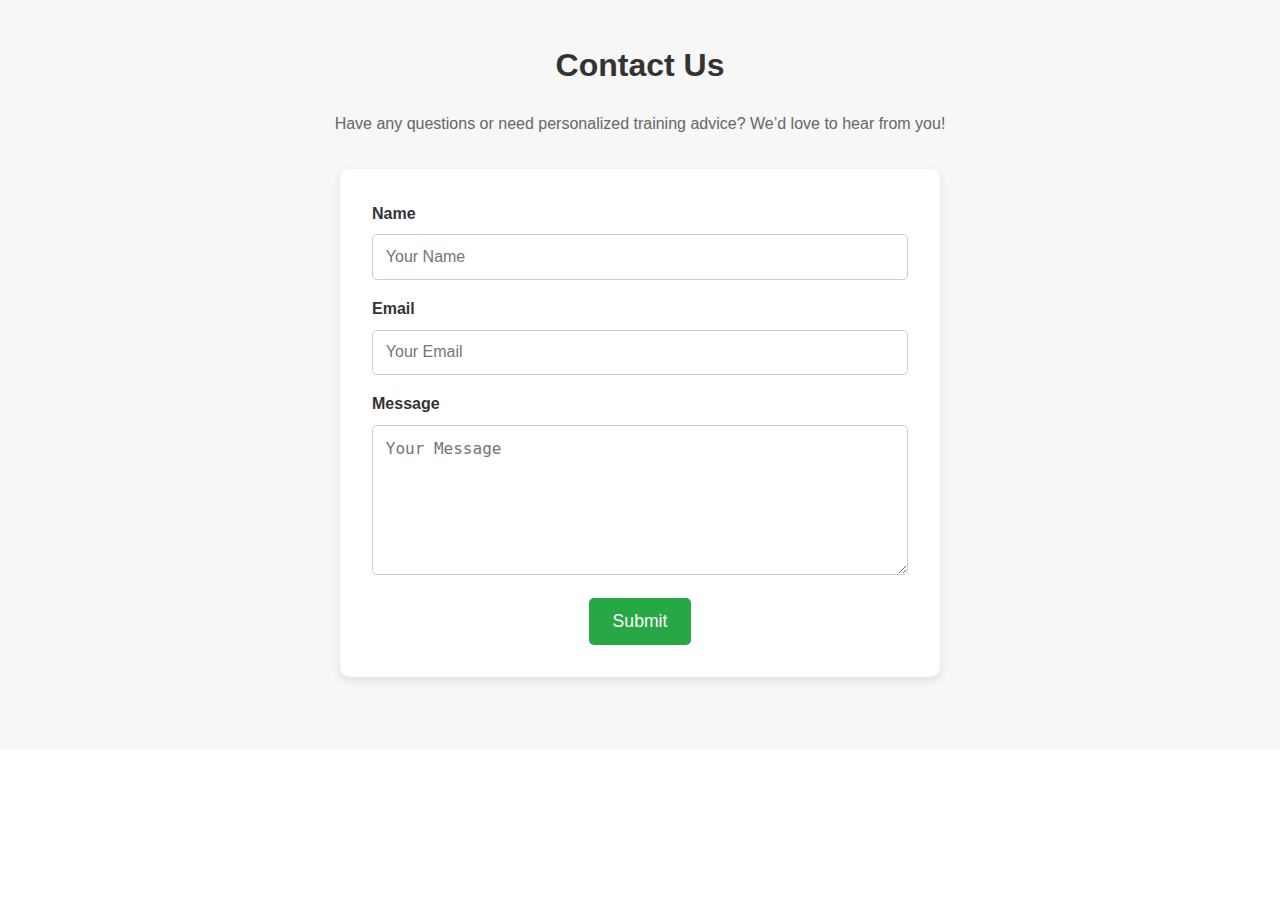
<file: gym1.html>
<!DOCTYPE html>
<html lang="en">
<head>
    <meta charset="UTF-8">
    <meta name="viewport" content="width=device-width, initial-scale=1.0">
    <title>Document</title>
    <link rel="stylesheet" href="gym.css">
    <script src="gym.js"></script>
</head>
<body>
    <section id="contact" class="contact-section">
  <h2>Contact Us</h2>
  <p>Have any questions or need personalized training advice? We’d love to hear from you!</p>
  <form id="contact-form" onsubmit="return validateForm()">
    <div class="form-group">
      <label for="name">Name</label>
      <input type="text" id="name" placeholder="Your Name" required />
    </div>
    <div class="form-group">
      <label for="email">Email</label>
      <input type="email" id="email" placeholder="Your Email" required />
    </div>
    <div class="form-group">
      <label for="message">Message</label>
      <textarea id="message" placeholder="Your Message" required></textarea>
    </div>
    <button type="submit" class="btn">Submit</button>
  </form>
  <p id="form-msg"></p>
</section>
</body>
</html>
</file>
<file: gym.css>
/* Reset & Fonts */
* {
  margin: 0;
  padding: 0;
  box-sizing: border-box;
}
body {
  font-family: 'Open Sans', sans-serif;
  color: #333;
  background-color: #fff;
  line-height: 1.6;
}

/* Navbar */
.navbar {
  display: flex;
  justify-content: space-between;
  align-items: center;
  background: #1f1f1f;
  padding: 1rem 2rem;
}
.logo {
  color: #28a745;
  font-family: 'Montserrat', sans-serif;
}
.nav-links li {
  display: inline;
  margin-left: 20px;
}
.nav-links a {
  color: #fff;
  text-decoration: none;
  font-weight: bold;
}

/* Hero Section */
.hero {
  background: url('images/hero.jpg') no-repeat center center/cover;
  height: 90vh;
  display: flex;
  align-items: center;
  justify-content: center;
  color: #130f0f;
  text-align: center;
}
.hero-content h2 {
  font-size: 3rem;
}
.hero-content .btn {
  display: inline-block;
  margin-top: 20px;
  background: #28a745;
  color: white;
  padding: 10px 20px;
  text-decoration: none;
  border-radius: 5px;
}

/* About Section */
.about {
  padding: 4rem 2rem;
  background: #f9f9f9;
}
.about-container {
  display: flex;
  gap: 2rem;
  align-items: center;
}
.about-container img {
  width: 300px;
  border-radius: 10px;
}

/* Programs */
.programs {
  padding: 4rem 2rem;
  text-align: center;
}
.program-cards {
  display: flex;
  justify-content: center;
  gap: 2rem;
  margin-top: 2rem;
}
.card {
  background: #eee;
  padding: 2rem;
  border-radius: 10px;
  width: 250px;
}
.card i {
  font-size: 2rem;
  color: #28a745;
  margin-bottom: 1rem;
}

/* Footer */
footer {
  background: #1f1f1f;
  color: #fff;
  text-align: center;
  padding: 1rem;
}
.bmi-section {
  padding: 3rem 2rem;
  background-color: #f0f9f0;
  text-align: center;
}
.bmi-form {
  margin-top: 1rem;
}
.bmi-form input {
  padding: 0.6rem;
  margin: 0.5rem;
  width: 200px;
  border-radius: 5px;
  border: 1px solid #ccc;
}
.bmi-form button {
  background-color: #28a745;
  color: white;
  padding: 0.6rem 1.2rem;
  border: none;
  border-radius: 5px;
  cursor: pointer;
}
#bmi-result {
  margin-top: 1rem;
  font-weight: bold;
}
.fitness-plan {
  margin-top: 1.5rem;
  background-color: #fff;
  padding: 1rem;
  border-radius: 10px;
  box-shadow: 0 4px 10px rgba(0,0,0,0.1);
  max-width: 500px;
  margin-left: auto;
  margin-right: auto;
}
.fitness-plan h3 {
  color: #28a745;
}
.fitness-plan ul {
  text-align: left;
  padding-left: 20px;
}
.contact-section {
  background-color: #f9f9f9;
  padding: 4rem 2rem;
  text-align: center;
}
.contact-section h2 {
  font-size: 2.5rem;
  color: #28a745;
  margin-bottom: 1rem;
}
.contact-section p {
  font-size: 1rem;
  color: #666;
  margin-bottom: 2rem;
}
form {
  max-width: 600px;
  margin: 0 auto;
  background-color: white;
  padding: 2rem;
  border-radius: 10px;
  box-shadow: 0 4px 10px rgba(0,0,0,0.1);
}
.form-group {
  margin-bottom: 1rem;
  text-align: left;
}
.form-group label {
  display: block;
  margin-bottom: 0.5rem;
  font-weight: bold;
}
.form-group input,
.form-group textarea {
  width: 100%;
  padding: 0.8rem;
  border: 1px solid #ccc;
  border-radius: 5px;
  font-size: 1rem;
}
.form-group textarea {
  height: 150px;
}
button[type="submit"] {
  background-color: #28a745;
  color: white;
  padding: 0.8rem 1.5rem;
  border: none;
  border-radius: 5px;
  cursor: pointer;
  font-size: 1.1rem;
}
button[type="submit"]:hover {
  background-color: #1f7c37;
}
#form-msg {
  margin-top: 1rem;
  font-weight: bold;
  color: #28a745;
}
.contact-section {
  background-color: #f7f7f7;
  padding: 40px 20px;
  text-align: center;
}

.contact-section h2 {
  font-size: 2em;
  margin-bottom: 20px;
  color: #333;
}

.contact-info {
  font-size: 1.1em;
  color: #555;
  line-height: 1.8;
}

.contact-info a {
  color: #0077cc;
  text-decoration: none;
}

.contact-info a:hover {
  text-decoration: underline;
}


.workout-section, .diet-section, .progress-section {
  padding: 4rem 2rem;
  text-align: center;
  background-color: #f0f9f0;
}

.workout-cards, .diet-cards {
  display: flex;
  justify-content: center;
  gap: 2rem;
  margin-top: 2rem;
  flex-wrap: wrap;
}

.card {
  background: #fff;
  padding: 2rem;
  border-radius: 10px;
  width: 250px;
  box-shadow: 0 4px 10px rgba(0,0,0,0.1);
}

.card h3 {
  color: #28a745;
  margin-bottom: 1rem;
}

.progress-form input {
  padding: 0.6rem;
  margin: 0.5rem;
  width: 150px;
  border-radius: 5px;
  border: 1px solid #ccc;
}

.progress-form button {
  background-color: #28a745;
  color: white;
  padding: 0.6rem 1.2rem;
  border: none;
  border-radius: 5px;
  cursor: pointer;
}

.progress-log {
  margin-top: 1.5rem;
  max-width: 500px;
  margin-left: auto;
  margin-right: auto;
  text-align: left;
}
</file>
